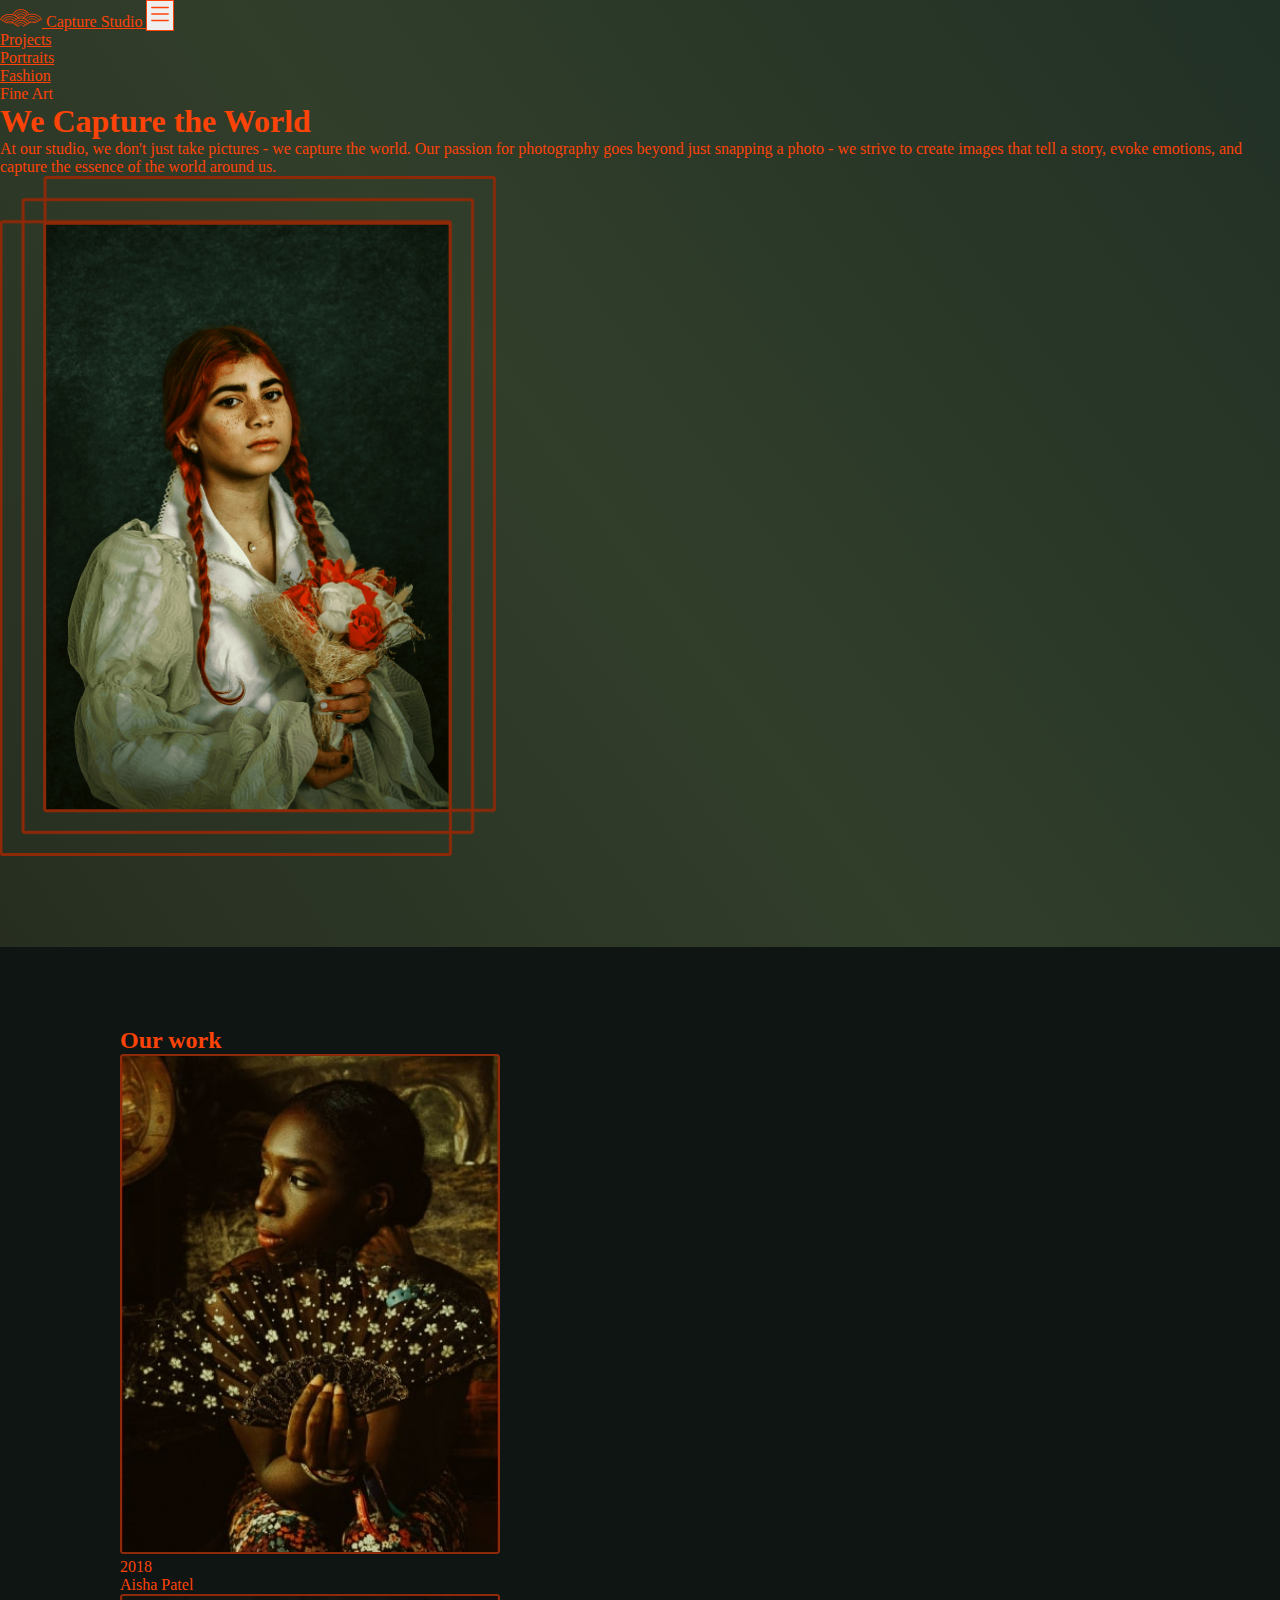
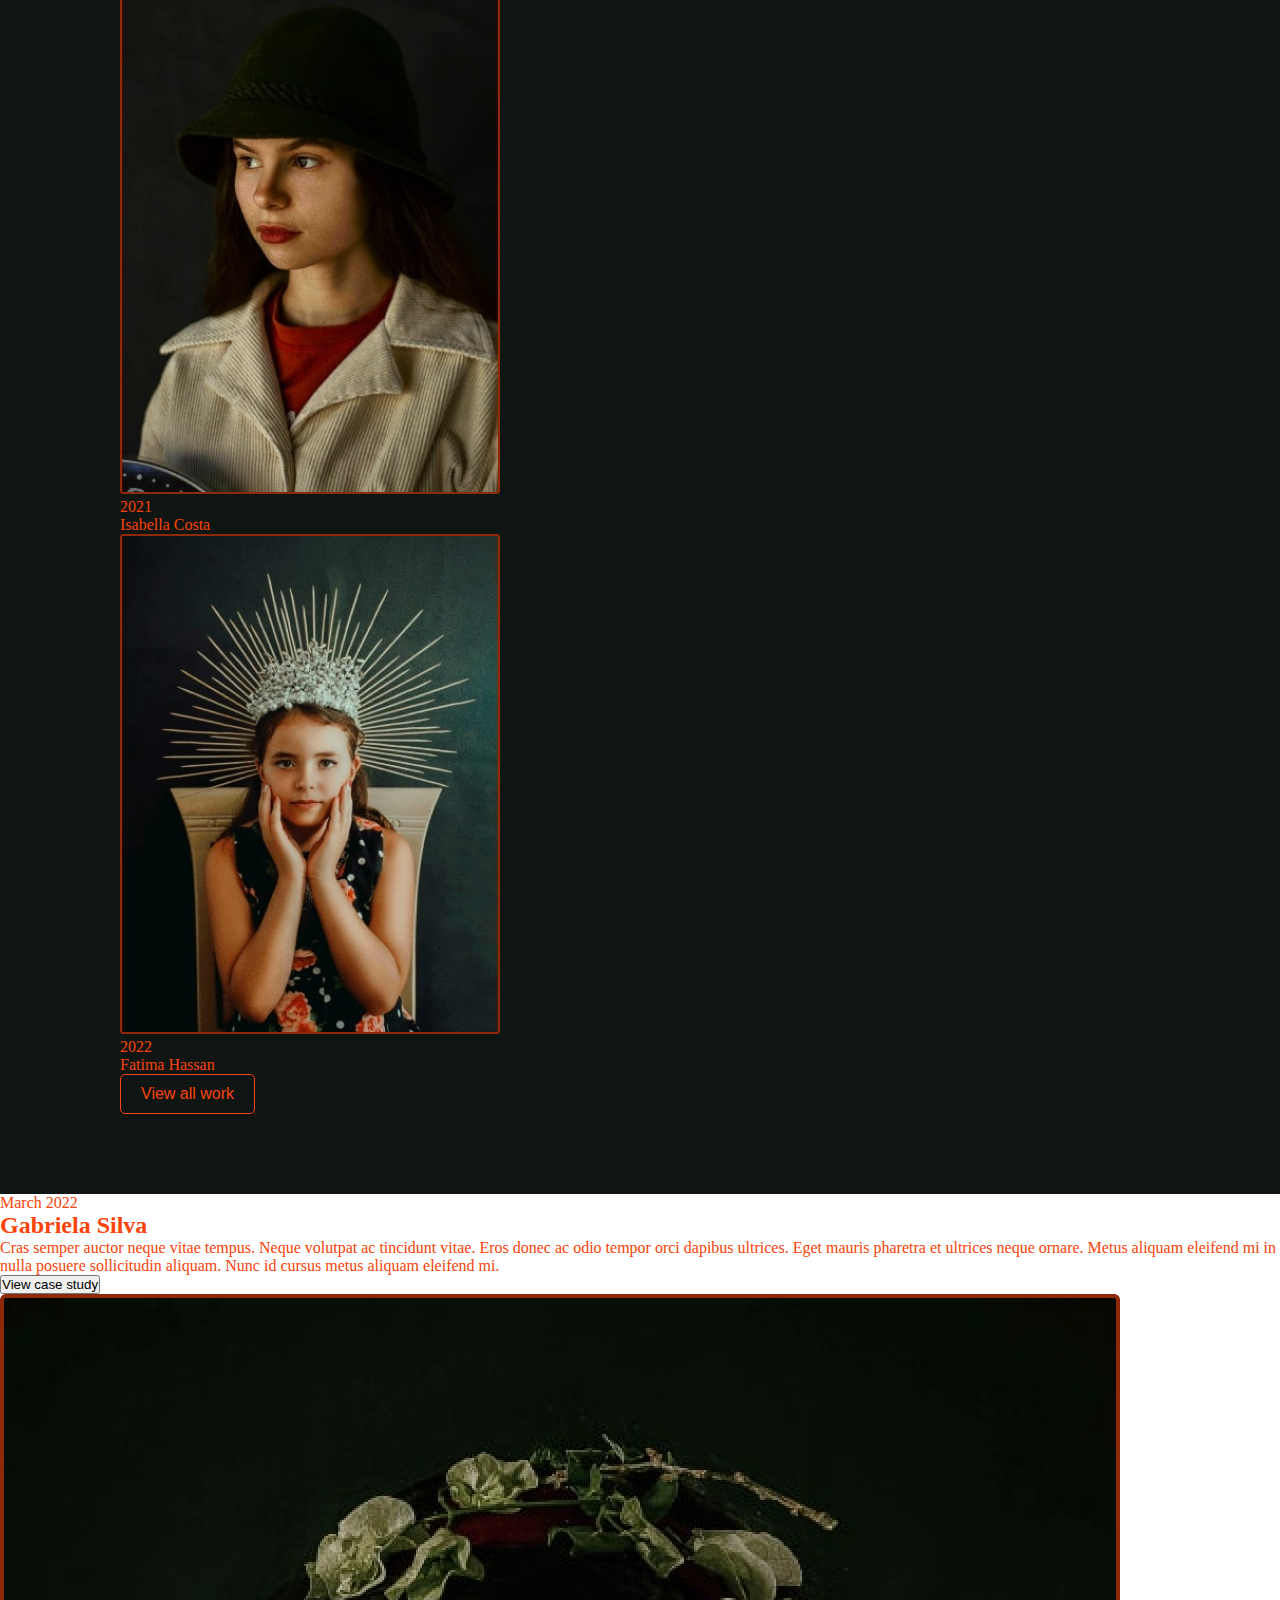
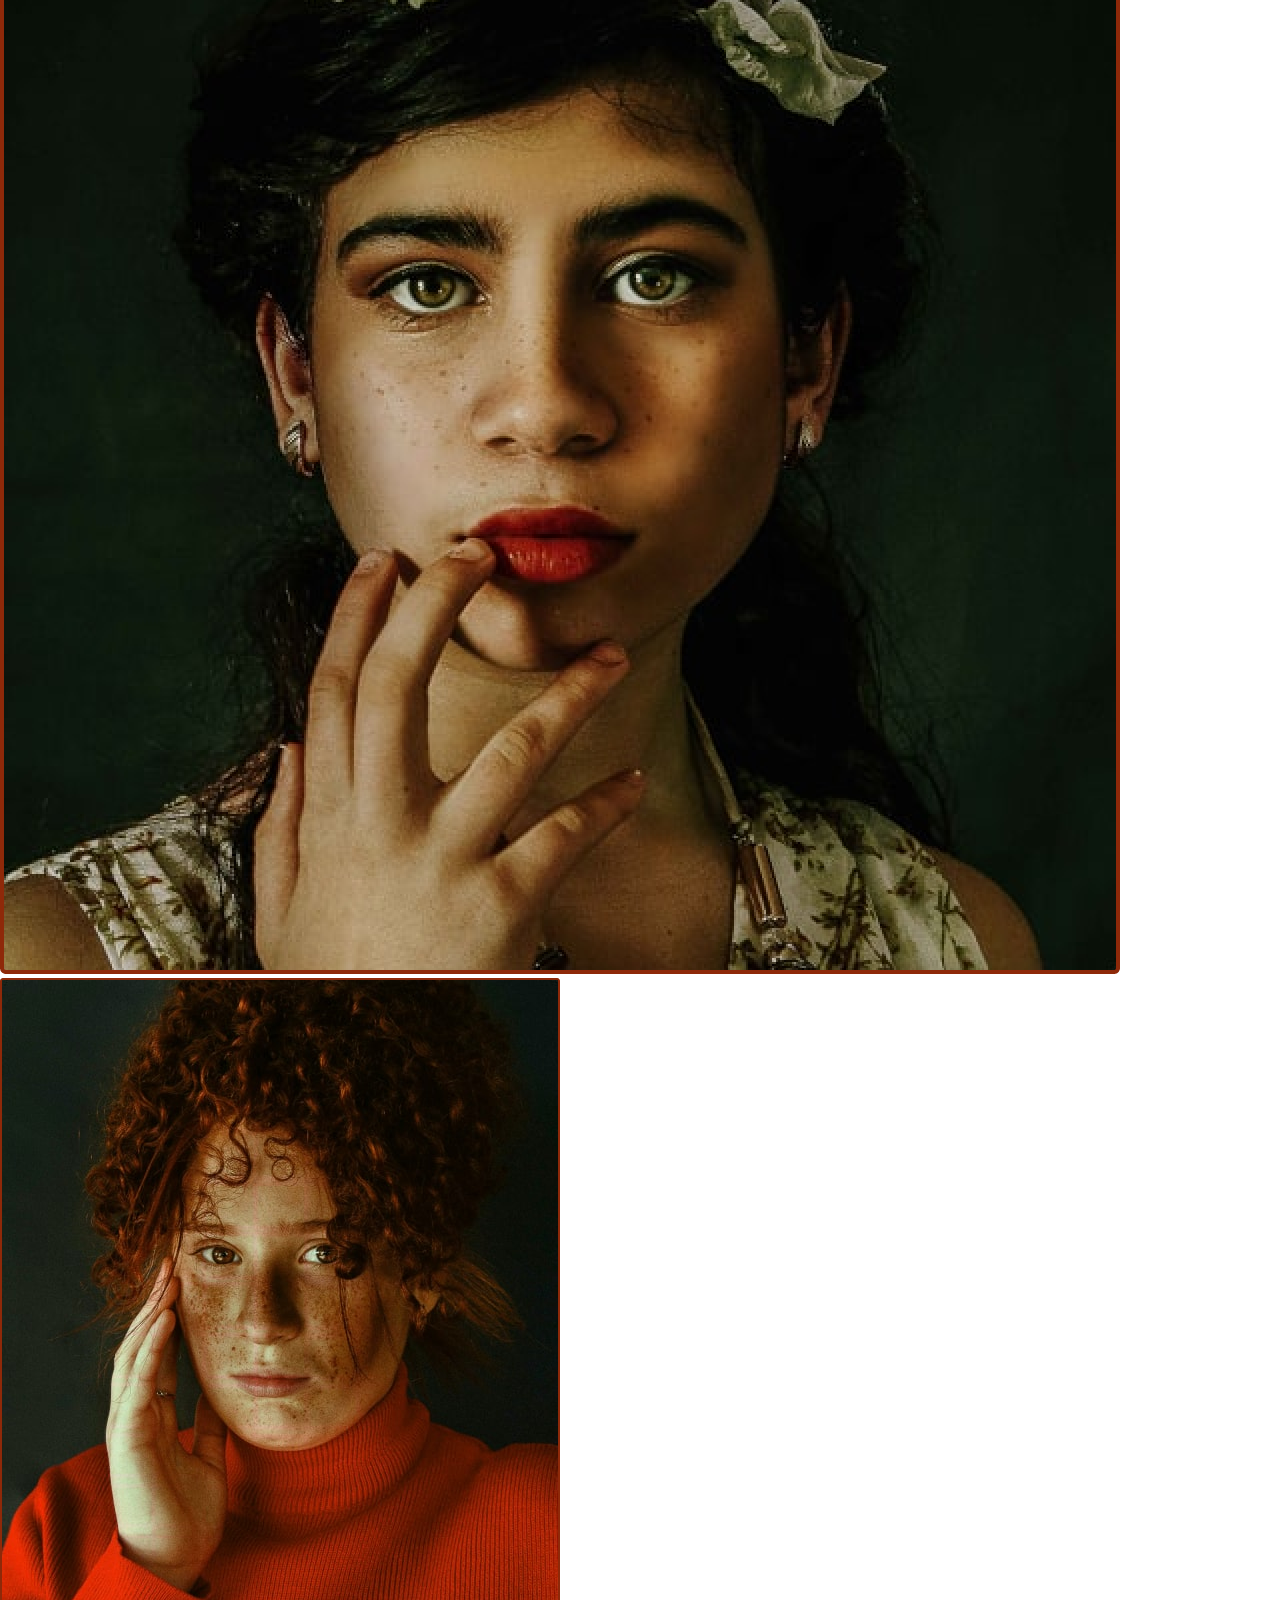
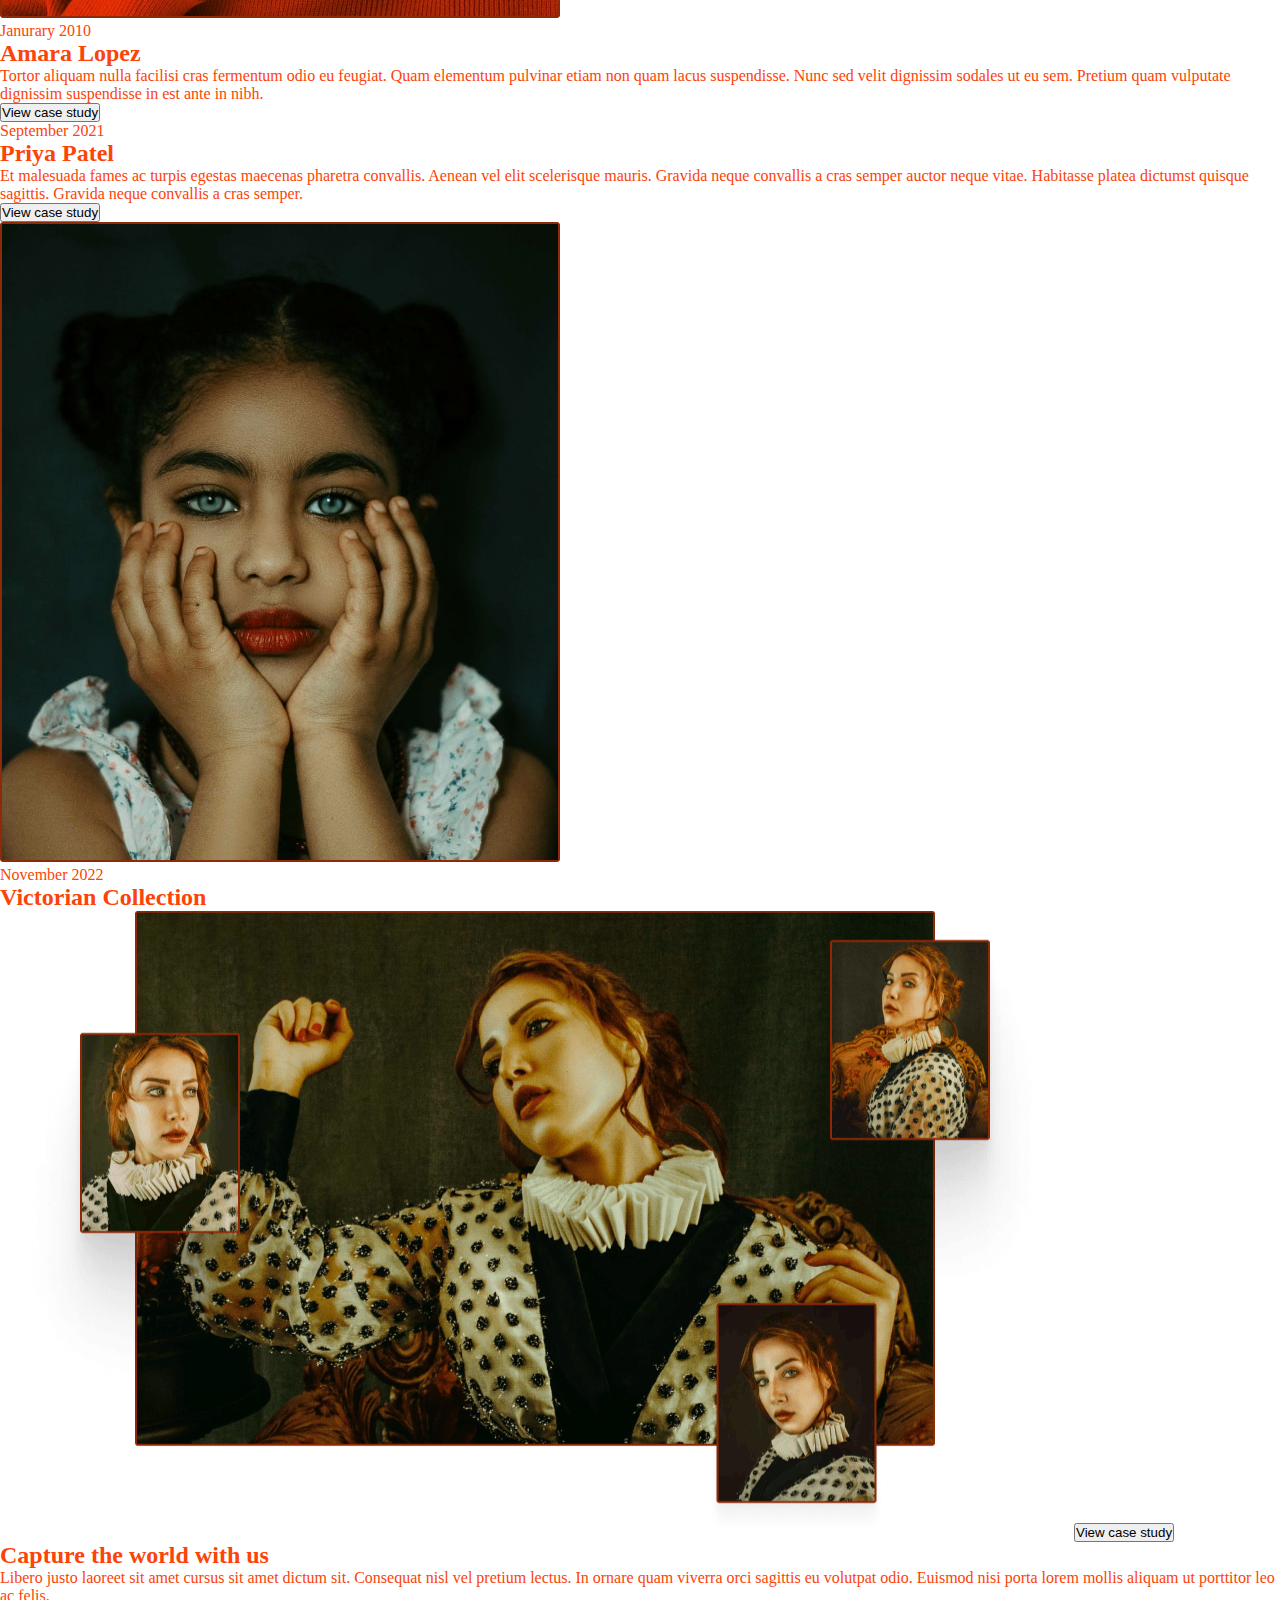
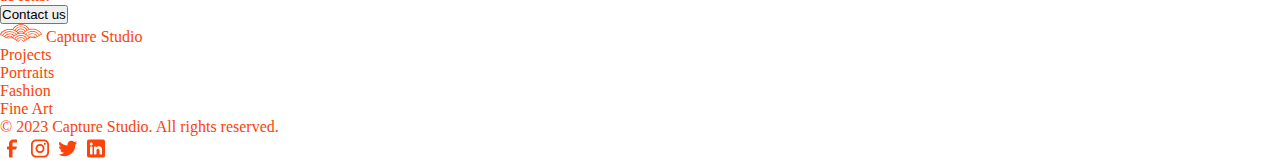
<file: index.html>
<!DOCTYPE html>
<html lang="en">

<head>
  <meta charset="UTF-8">
  <meta http-equiv="X-UA-Compatible" content="IE=edge">
  <meta name="viewport" content="width=device-width, initial-scale=1.0">
  <title>Photography Portfolio</title>
  <link href="https://cdn.jsdelivr.net/npm/bootstrap@5.3.0-alpha3/dist/css/bootstrap.min.css" rel="stylesheet"
    integrity="sha384-KK94CHFLLe+nY2dmCWGMq91rCGa5gtU4mk92HdvYe+M/SXH301p5ILy+dN9+nJOZ" crossorigin="anonymous">
  <!-- <link rel="stylesheet" href="css/style.css"> -->
  <link rel="stylesheet" href="css/main.css">
</head>

<body class="home">

  <main>
    <!-- Header -->
    <div class="header__bg">
      <!-- Navbar Bootstrap -->
      <nav class="navbar navbar-expand-lg bg-transparent">
        <div class="container-fluid">
          <a class="navbar-brand" href="#">
            <img class="mx-2" src="img/logo.svg" alt="logo">
            Capture Studio
          </a>
          <button class="navbar-toggler" type="button" data-bs-toggle="collapse" data-bs-target="#navbarTogglerDemo02"
            aria-controls="navbarTogglerDemo02" aria-expanded="false" aria-label="Toggle navigation">
            <!-- <span class="navbar-toggler-icon"></span> -->
            <svg xmlns="http://www.w3.org/2000/svg" width="26" height="26" fill="#FC4308" class="bi bi-list"
              viewBox="0 0 16 16">
              <path fill-rule="evenodd"
                d="M2.5 12a.5.5 0 0 1 .5-.5h10a.5.5 0 0 1 0 1H3a.5.5 0 0 1-.5-.5zm0-4a.5.5 0 0 1 .5-.5h10a.5.5 0 0 1 0 1H3a.5.5 0 0 1-.5-.5zm0-4a.5.5 0 0 1 .5-.5h10a.5.5 0 0 1 0 1H3a.5.5 0 0 1-.5-.5z" />
            </svg>
          </button>
          <div class="collapse navbar-collapse" id="navbarTogglerDemo02">
            <ul class="navbar-nav me-auto mb-2 mb-lg-0">
              <li class="nav-item">
                <a class="nav-link" aria-current="page" href="#">Projects</a>
              </li>
              <li class="nav-item">
                <a class="nav-link" aria-current="page" href="#">Portraits</a>
              </li>
              <li class="nav-item">
                <a class="nav-link" href="#">Fashion</a>
              </li>
              <li class="nav-item">
                <a class="nav-link">Fine Art</a>
              </li>
            </ul>
          </div>
        </div>
      </nav>

      <!-- Header Content -->
      <div class="header__content container-fluid  d-flex align-items-center justify-content-center  pt-sm-5">
        <div class="row px-lg-5">
          <div class="col-12 col-sm-6 d-flex flex-column  justify-content-center">
            <h1>We Capture the World</h1>
            <p>At our studio, we don't just take pictures - we capture the world. Our passion for photography goes
              beyond
              just snapping a photo - we strive to create images that tell a story, evoke emotions, and capture the
              essence
              of the world around us.</p>
          </div>
          <div class="col-12 col-sm-6 d-flex align-items-center justify-content-center">
            <img class="img-fluid header__img" src="img/img-header.png" alt="imagen header">
          </div>
        </div>
      </div>

    </div>

    <!-- Galeria -->
    <section class="galeria">
      <div class="container">
        <div class="row">
          <h2 class="mb-5">Our work</h2>
        </div>
        <div class="row">
          <div class="col-12 col-sm-6 col-lg-4">
            <img class="img-fluid" src="img/galeria-img-1.png" alt="">
            <div class="mt-4">
              <span>2018</span>
              <p>Aisha Patel</p>
            </div>
          </div>
          <div class="col-12 col-sm-6 col-lg-4">
            <img class="img-fluid" src="img/galeria-img-2.png" alt="">
            <div class="mt-4">
              <span>2021</span>
              <p>Isabella Costa</p>
            </div>
          </div>
          <div class="col-12 col-sm-6 col-lg-4">
            <img class="img-fluid" src="img/galeria-img-3.png" alt="">
            <div class="mt-4">
              <span>2022</span>
              <p>Fatima Hassan</p>
            </div>
          </div>
        </div>
        <div class="w-100 d-flex justify-content-end mt-5">
          <button class="btn galeria__button">View all work</button>
        </div>
      </div>
    </section>

    <!-- Section Work Block 2 -->
    <div class="container__bg">
      <!-- Section Work Block 1 -->
      <section class="work">
        <div class="container">
          <div class="row">
            <div class="col-12 col-md-6 d-flex flex-column justify-content-center">
              <span class="fw-lighter">March 2022</span>
              <h2 class="fs-1">Gabriela Silva</h2>
              <p class="fs-6">Cras semper auctor neque vitae tempus. Neque volutpat ac tincidunt vitae. Eros donec ac
                odio
                tempor orci dapibus ultrices. Eget mauris pharetra et ultrices neque ornare. Metus aliquam eleifend mi
                in
                nulla posuere sollicitudin aliquam. Nunc id cursus metus aliquam eleifend mi. </p>
              <button class="btn work_button">View case study</button>
            </div>
            <div class="col-12 col-md-6 mt-4 ml-sm-0">
              <img class="img-fluid" src="img/work-1.png" alt="">
            </div>
          </div>
        </div>
      </section>

      <!-- Section Work Block 2 -->
      <section class="work">
        <div class="container">
          <div class="row">
            <div class="col-12 col-md-6 mt-4 ml-sm-0">
              <img class="img-fluid" src="img/work-2.png" alt="">
            </div>
            <div class="col-12 col-md-6 d-flex flex-column justify-content-center">
              <span class="fw-lighter">Janurary 2010</span>
              <h2 class="fs-1">Amara Lopez</h2>
              <p class="fs-6">Tortor aliquam nulla facilisi cras fermentum odio eu feugiat. Quam elementum pulvinar
                etiam non quam lacus suspendisse. Nunc sed velit dignissim sodales ut eu sem. Pretium quam vulputate
                dignissim suspendisse in est ante in nibh.</p>
              <button class="btn work_button">View case study</button>
            </div>
          </div>
        </div>
      </section>

      <!-- Section Work Block 3 -->
      <section class="work">
        <div class="container">
          <div class="row">
            <div class="col-12 col-md-6 d-flex flex-column justify-content-center">
              <span class="fw-lighter">September 2021</span>
              <h2 class="fs-1">Priya Patel</h2>
              <p class="fs-6">Et malesuada fames ac turpis egestas maecenas pharetra convallis. Aenean vel elit
                scelerisque mauris. Gravida neque convallis a cras semper auctor neque vitae. Habitasse platea dictumst
                quisque sagittis. Gravida neque convallis a cras semper. </p>
              <button class="btn work_button">View case study</button>
            </div>
            <div class="col-12 col-md-6 mt-4 ml-sm-0">
              <img class="img-fluid" src="img/work-3.png" alt="">
            </div>
          </div>
        </div>
      </section>

      <!-- Collection -->
      <section class="collection">
        <div class="d-flex flex-column justify-content-center align-items-center">
          <span class="mb-4">November 2022</span>
          <h2 class="mb-4 fs-1">Victorian Collection</h2>
          <img class="img-fluid" src="img/collection.png" alt="colección">
          <button class="btn collection__button">View case study</button>
        </div>
      </section>

    </div>

    <!-- Banner -->
    <section class="banner">
      <div class="d-flex flex-column justify-content-center align-items-center">
        <h2>Capture the world with us</h2>
        <p>Libero justo laoreet sit amet cursus sit amet dictum sit. Consequat nisl vel pretium lectus. In ornare quam
          viverra orci sagittis eu volutpat odio. Euismod nisi porta lorem mollis aliquam ut porttitor leo ac felis.
        </p>
        <button class="btn banner__button">Contact us</button>
      </div>
    </section>

    <!-- Footer -->
    <footer class="footer__content">
      <div class="footer__nav d-flex flex-column flex-md-row justify-content-between">
        <div>
          <img src="img/logo.svg" alt="logo">
          Capture Studio
        </div>
        <nav class="mt-4 mt-md-0">
          <ul>
            <li>Projects</li>
            <li>Portraits</li>
            <li>Fashion</li>
            <li>Fine Art</li>
          </ul>
        </nav>
      </div>
      <div class="d-flex flex-column flex-md-row justify-content-between mt-5">
        <p>© 2023 Capture Studio. All rights reserved.</p>
        <div class="d-flex gap-2">
          <img src="img/facebook.svg" alt="facebook">
          <img src="img/instagram.svg" alt="instagram">
          <img src="img/twitter.svg" alt="twitter">
          <img src="img/linkedIn.svg" alt="linkedIn">
        </div>
      </div>
    </footer>

  </main>


  <!-- Bootstrap -->
  <script src="https://cdn.jsdelivr.net/npm/bootstrap@5.3.0-alpha3/dist/js/bootstrap.bundle.min.js"
    integrity="sha384-ENjdO4Dr2bkBIFxQpeoTz1HIcje39Wm4jDKdf19U8gI4ddQ3GYNS7NTKfAdVQSZe"
    crossorigin="anonymous"></script>
</body>

</html>
</file>
<file: css/style.css>
/* body{
  color: #FC4308;
} */


/* Header */

/* .header__bg {
	background: linear-gradient(
			233.95deg,
			#0d1e20 -73.12%,
			#313e2a 53.36%,
			#262d20 103.17%
		),
		#ffffff;
	background-blend-mode: multiply, multiply, normal;
} */

/* Personalizar el Navbar */

/* .navbar a{
  color: #FC4308;
}

.navbar .collapse li a{
  color: #FC4308;
}

.navbar .collapse.navbar-collapse{
  flex-grow: inherit;
}

.navbar .navbar-toggler:focus{
  box-shadow: none;
}

.navbar .navbar-toggler{
  border: 1px solid #FC4308;
}

.navbar .navbar-toggler-icon{
  background-color: #FC4308;
} */

/* Contenido Header */

/* .header__content{
  height: calc(100vh - 56px);
}

.header__img{
  width: 220px;
} */

/* @media (min-width: 576px) {
  .header__img{
    width: auto;
    height: auto;
    object-fit: cover;
  }
} */

/* Galeria */

/* .galeria{
  background-color: #0E1513;
  padding:40px 0;
}

@media (min-width:1024px) {
  .galeria{
    padding: 80px 120px;
  }
} */

/* .galeria__button{
  background-color: transparent;
  color: #FC4308;
  border: 1px solid #FC4308;
  padding: 10px 20px;
  border-radius: 5px;
  font-size: 16px;
  font-weight: 400;
}	

.galeria__button:hover{
  background-color: #FC4308;
  color: #fff;
} */

.container__bg{
  background: linear-gradient(90deg, #323E2A 0%, #101815 100%);
}

/* Works */

.work{
  padding:40px 0;
}

@media (min-width:1024px) {
  .work{
    padding: 80px 120px;
  }
}

.work_button{
  width: fit-content;
  background-color: transparent;
  color: #FC4308;
  border: 1px solid #FC4308;
  padding: 10px 20px;
  border-radius: 5px;
  font-size: 16px;
  font-weight: 400;
}

@media (min-width:1024px) {
  .work_button{
    margin-top: 40px;
  }
}


/* Collection */

.collection{
  padding:40px 0;
}

@media (min-width:1024px) {
  .collection{
    padding: 80px 120px;
  }
}


.collection__button{
  width: fit-content;
  background-color: transparent;
  color: #FC4308;
  border: 1px solid #FC4308;
  padding: 10px 20px;
  border-radius: 5px;
  font-size: 16px;
  font-weight: 400;
}

/* Banner pre-footer */

.banner{
  background-color: #0E1513;
  padding:40px 0;
}

.banner div:first-child{
  max-width: 674px;
  margin: 0 auto;
  text-align: center;
}

.banner h2{
  font-size: clamp(3rem, 10vw, 100px);
}

.banner p{
  font-size: 16px;
}

.banner__button{
  width: fit-content;
  background-color: transparent;
  color: #FC4308;
  border: 1px solid #FC4308;
  padding: 10px 20px;
  border-radius: 5px;
  font-size: 16px;
  font-weight: 400;
  margin-top: 48px;
}

/* Footer */
footer{
  background-color: #0E1513;
}

.footer__content{
  padding: 40px 0;
}

@media (min-width:1024px) {
  .footer__content{
    padding: 80px 120px;
  }
}

.footer__nav{
  border-bottom: 1px solid #FC4308;
  padding-bottom: 40px;
}

.footer__content nav ul{
  list-style: none;
  padding: 0;
  display: flex;
  gap: 20px;
}
</file>
<file: css/main.css>
* {
  margin: 0;
  padding: 0;
  box-sizing: border-box;
}

.home {
  color: #FC4308;
}

.contact {
  color: #0E1513;
}

.header__bg {
  background: linear-gradient(233.95deg, #0d1e20 -73.12%, #313e2a 53.36%, #262d20 103.17%), #ffffff;
  background-blend-mode: multiply, multiply, normal;
}
.header__content {
  height: calc(100vh - 56px);
}
.header__img {
  width: 220px;
}
@media (min-width: 576px) {
  .header__img {
    width: auto;
    height: auto;
    -o-object-fit: cover;
       object-fit: cover;
  }
}

.navbar a {
  color: #FC4308;
}
.navbar .collapse li a {
  color: #FC4308;
}
.navbar .collapse.navbar-collapse {
  flex-grow: inherit;
}
.navbar .navbar-toggler:focus {
  box-shadow: none;
}
.navbar .navbar-toggler {
  border: 1px solid #FC4308;
}
.navbar .navbar-toggler-icon {
  background-color: #FC4308;
}

.galeria {
  background-color: #0E1513;
  padding: 40px 0;
}
.galeria__button {
  background-color: transparent;
  color: #FC4308;
  border: 1px solid #FC4308;
  padding: 10px 20px;
  border-radius: 5px;
  font-size: 16px;
  font-weight: 400;
}
.galeria__button:hover {
  background-color: #FC4308;
  color: #fff;
}
@media (min-width: 1024px) {
  .galeria {
    padding: 80px 120px;
  }
}/*# sourceMappingURL=main.css.map */
</file>
